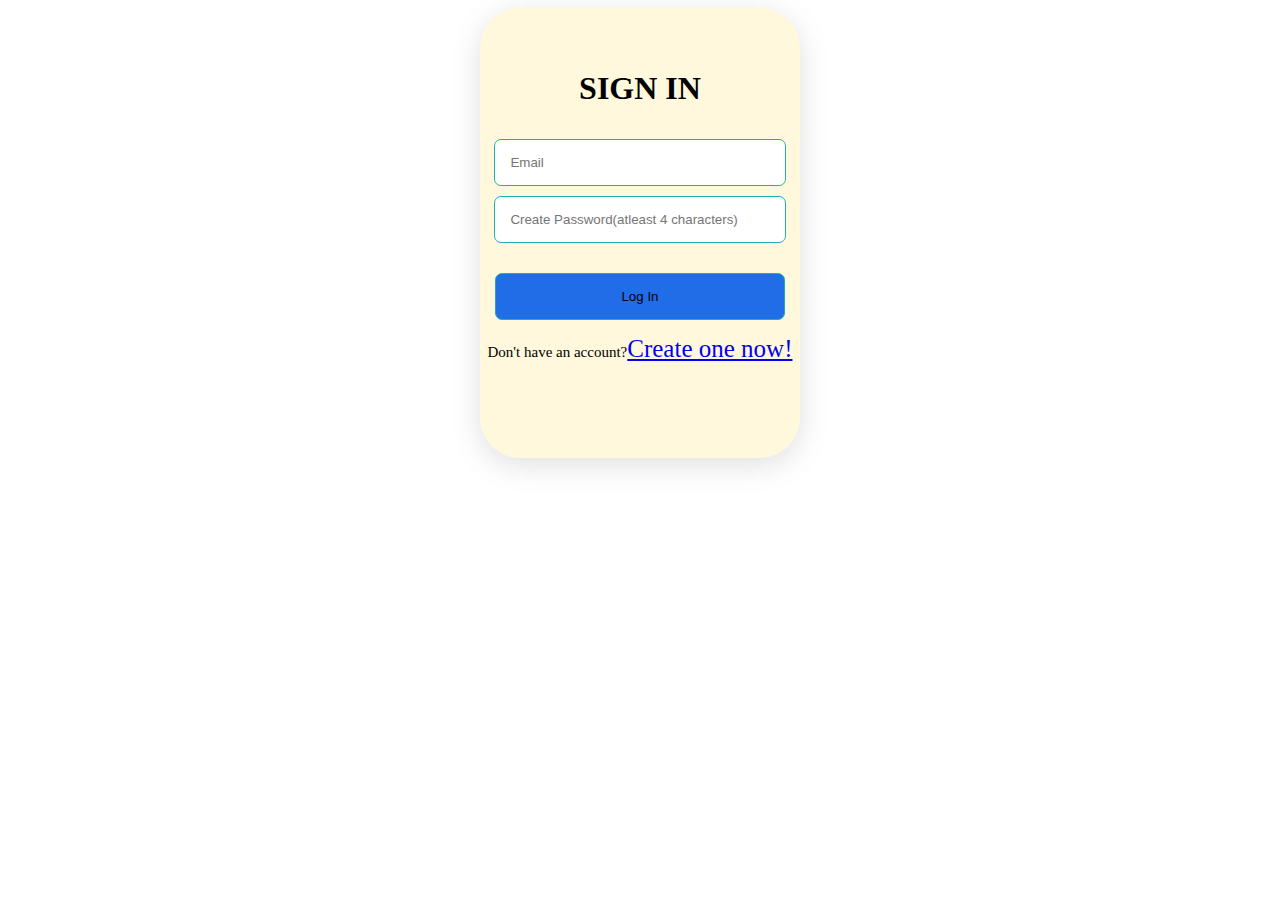
<file: login.html>
<!DOCTYPE html>
<html lang="en">

<head>
    <meta charset="UTF-8">
    <meta http-equiv="X-UA-Compatible" content="IE=edge">
    <meta name="viewport" content="width=device-width, initial-scale=1.0">
    <title>Document</title>
    <style>
        .cont {
            height: 50vh;
            width: 25vw;
            display: grid;
            margin: auto;
            place-content: center;
            /* border: 1px solid red; */
            text-align: center;
            align-items: center;
            /* background-color:  #216ce7; */
            box-shadow: rgba(100, 100, 111, 0.2) 0px 7px 29px 0px;
            border-radius: 40px;
            background-color: cornsilk;

        }

        .cont>input {
            padding: 15px;
            width: 85%;
            margin: auto;
            border-radius: 7px;
            margin-top: 10px;
            border: 1px solid lightseagreen;

        }

        button {
            padding: 15px;
            width: 95%;
            /* width: 100%; */
            margin: auto;
            background-color: #216ce7;
            color: black;
            border: 1px solid lightseagreen;
            margin-top: 30px;
            border-radius: 7px;
        }

        .cont>p {
            font-size: 15px;
            text-align: center;
        }

        a {
            font-size: 25px;
        }
        h2{
            background-color: teal;
            /* width: 80%; */
            
            text-align: center;
        }
    </style>
</head>

<body>
    <div class="cont">
        <h1>SIGN IN</h1>
        <input type="text" id="emai" placeholder="Email">
        <input type="pass" id="pass" placeholder="Create Password(atleast 4 characters)">

        <button>Log In</button>
        <p>Don't have an account?<a href="signup.html">Create one now!</a></p>
        <h2></h2>
    </div>
</body>

</html>

<script>
    document.querySelector("button").addEventListener("click", fun);

    let arr = JSON.parse(localStorage.getItem("cart"));
    function fun() {
        let email = document.querySelector("#emai").value;
        console.log(email);
        let password = document.querySelector("#pass").value;
        console.log(password);
        let flag = "No";
        for (let i = 0; i < arr.length; i++) {
            if (JSON.parse(localStorage.getItem("cart"))[i].email == email && JSON.parse(localStorage.getItem("cart"))[i].password == password) {
                flag = "True";
                break;
            }


        }
        if (flag == "True") {
            document.querySelector("h2").innerText = "LOGGED IN";
        

         } else {
            document.querySelector("h2").innerText = "Wrong Credentials";
        }


    }
</script>
</file>
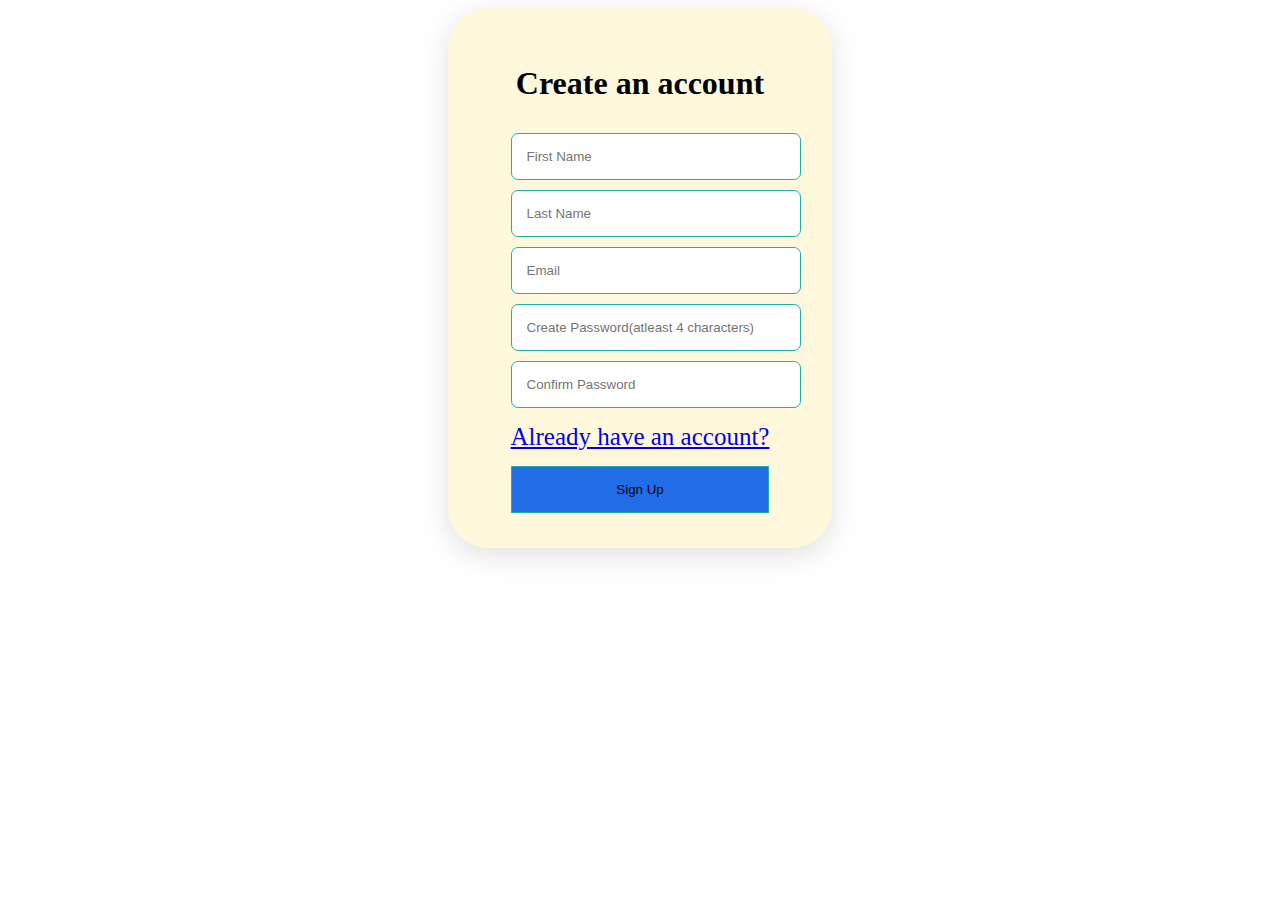
<file: signup.html>
<!DOCTYPE html>
<html lang="en">

<head>
    <meta charset="UTF-8">
    <meta http-equiv="X-UA-Compatible" content="IE=edge">
    <meta name="viewport" content="width=device-width, initial-scale=1.0">
    <title>Document</title>
    <style>
        .container {
            height: 60vh;
            width: 30vw;
            display: grid;
            margin: auto;
            place-content: center;
            /* border: 1px solid red; */
            text-align: center;
            align-items: center;
            /* background-color:  #216ce7; */
            box-shadow: rgba(100, 100, 111, 0.2) 0px 7px 29px 0px;
            border-radius: 40px;
            background-color: cornsilk;

        }

        .container>input {
            padding: 15px;
            width: 100%;
            margin: auto;
            border-radius: 7px;
            margin-top: 10px;
            border: 1px solid lightseagreen;

        }

        button {
            padding: 15px;
            width: 80%;
            width: 100%;
            margin: auto;
            background-color: #216ce7;
            color: black;
            border: 1px solid lightseagreen;
        }

        .container>p {
            font-size: 15px;
            text-align: center;
        }

        a {
            font-size: 25px;
        }
    </style>
</head>

<body>
    <div class="container">
        <h1>Create an account</h1>
        <input type="text" name="" id="naam" placeholder="First Name">
        <input type="text" name="" id="last" placeholder="Last Name">
        <input type="text" id="ema" placeholder="Email">
        <input type="password" id="password" placeholder="Create Password(atleast 4 characters)">
        <input type="text" id="cnf" placeholder="Confirm Password">
        <p>
            <a href="login.html"> Already have an account?</a>
        </p>

        <button id="but"> Sign Up</button>

    </div>
</body>

</html>

<script>
    //     document.querySelector("#but").addEventListener("click",function(){
    // window.location
    //     });
    document.querySelector("button").addEventListener("click", fun2);

    let arr = JSON.parse(localStorage.getItem("cart")) || [];

    function fun2() {
        let name = document.querySelector("#naam").value;
        let last = document.querySelector("#last").value;
        let email = document.querySelector("#ema").value;
        let password = document.querySelector("#password").value;
        let confirm = document.querySelector("#cnf").value;
        if (password !== confirm) {
            alert("Wrong Password ");
            return;
        } else {
            let dataobj = {
                name,
                last,
                email,
                password,
                confirm,

            };
            arr.push(dataobj);
            localStorage.setItem("cart", JSON.stringify(arr))
            window.location.href = "login.html";
        }


    }
</script>
</file>
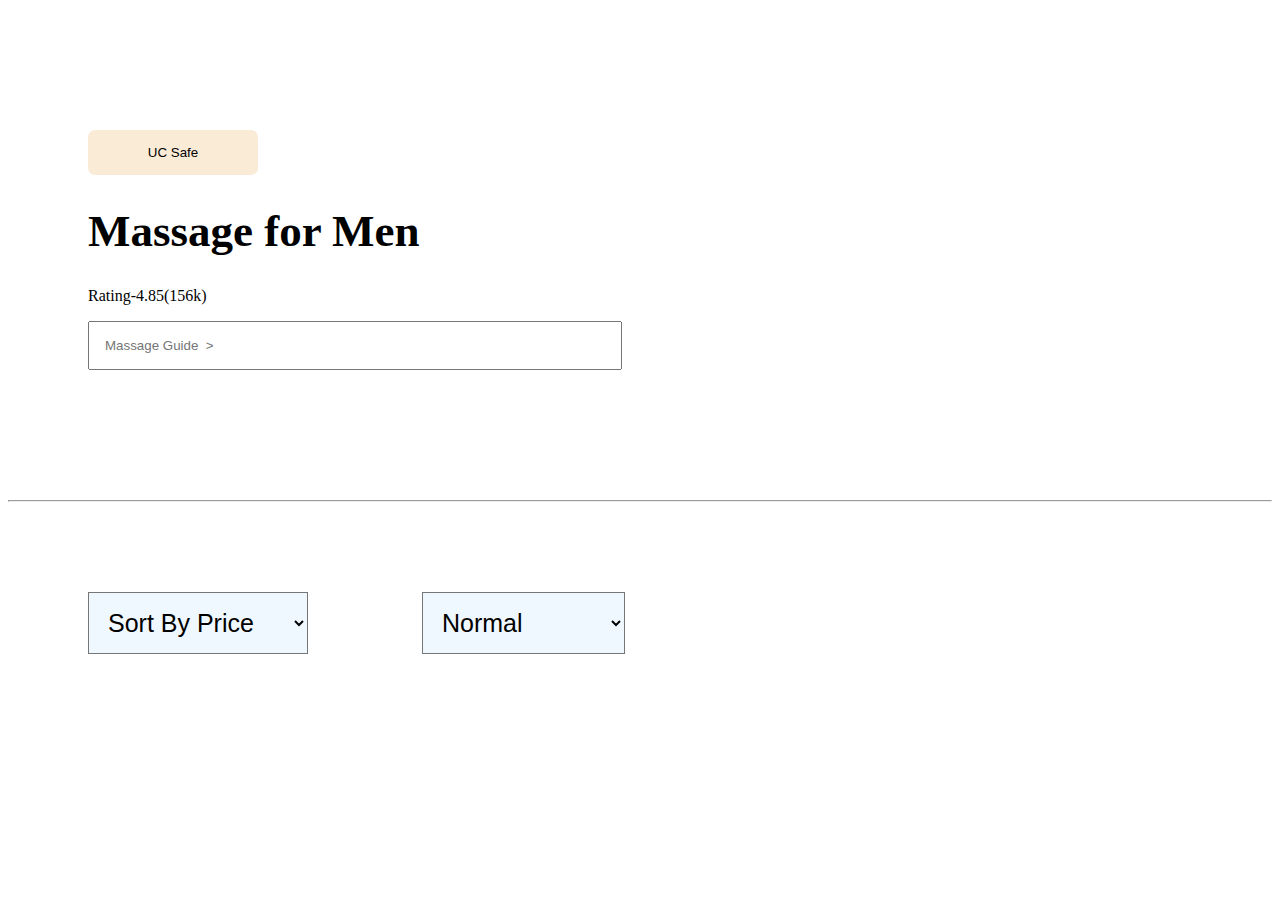
<file: therapies.html>
<!DOCTYPE html>
<html lang="en">

<head>
    <meta charset="UTF-8">
    <meta http-equiv="X-UA-Compatible" content="IE=edge">
    <meta name="viewport" content="width=device-width, initial-scale=1.0">
    <title>Document</title>
    <style>
        #container {
            display: grid;
            grid-template-columns: repeat(4, 1fr);
            grid-template-rows: auto;
            /* gap: px; */
        }

        #container>div>img {
            width: 70%;
        }

        #container>div {
            text-align: center;
        }

        .video {
            display: flex;
            justify-content: space-evenly;
            margin: 60px 0px 60px 0px;
        }

        .video>div:nth-child(1) {
            margin: 70px;
        }

        .video input {
            padding: 15px;
            width: 500px;
        }

        .video button {
            padding: 15px;
            width: 170px;
            background-color: antiquewhite;
            color: black;
            border: 0px;
            border-radius: 7px;
        }

        .video h1 {
            font-size: 45px;
        }

        hr {
            margin-bottom: 60px;
        }
        #sort{
            padding: 15px;
            margin: 30px;
            margin-left: 80px;
            background-color: aliceblue;
            font-size: 25px;
        }
        #package{
            padding: 15px;
            margin: 30px;
            margin-left: 80px;
            background-color: aliceblue;
            font-size: 25px;
        }
    </style>
</head>

<body>

    <div class="video">
        <div>
            <button>UC Safe</button>
            <h1>Massage for Men</h1>
            <p>Rating-4.85(156k)</p>
            <input type="text" placeholder="Massage Guide  >">
        </div>

        <div>
            <iframe width="560" height="315" src="https://www.youtube.com/embed/XqIAhncVLrA"
                title="YouTube video player" frameborder="0"
                allow="accelerometer; autoplay; clipboard-write; encrypted-media; gyroscope; picture-in-picture"
                allowfullscreen></iframe>
        </div>

    </div>
    <hr>
    <select id="sort" onchange="handleSort()">
        <option value="">Sort By Price</option>
        <option value="asc">LOW TO HIGH</option>
        <option value="desc">HIGH TO LOW</option>
    </select>
    <select id="package" onchange="handlePackage()">
        <option value="Normal">Normal</option>
        <option value="Medium">Medium</option>
        <option value="Users Choice">Users Choice</option>
        <option value="Favourites">Favourites</option>
        <option value="Premium">Premium</option>
    </select>
    <div id="container">
    </div>
</body>

</html>

<script>

    let url = "https://636b2f61c07d8f936dafcc0f.mockapi.io/Urban";
    let bag = [];
    fetch(url)
        .then((res) => res.json())
        .then((data) => {
            bag = data;
            console.log(data);
            displaycard(bag);
        });

    // let sor = document.querySelector("#sort_price");
    // sor.addEventListener("change", handleSort);
    function handleSort() {
        let sel = document.querySelector("#sort").value;
        console.log(sel);

        if (sel == "") {
            displayCard(bag);
        }
        if (sel == "asc") {
            bag.sort((a, b) => a.price - b.price);

        } if (sel == "desc") {
            bag.sort((a, b) => b.price - a.price);
        }
        // handleRegion(bag);
        displaycard(bag);

    }

    function handlePackage(){
        let selected=document.querySelector("#package").value;
        let filtdata=bag.filter(function(elem){
            return elem.package==selected;
        });
        displaycard(filtdata);
    }





    function displaycard(data) {
        document.querySelector("#container").innerHTML = "";
        data.forEach(function (elem) {
            let div = document.createElement("div");
            let img = document.createElement("img");

            img.setAttribute("src", elem.link);
            let title = document.createElement("h2");
            title.innerText = elem.title;
            let rating = document.createElement("p");
            rating.innerText = elem.rating;
            let price = document.createElement("p");
            price.innerText = elem.price;
            let description = document.createElement("p");
            description.innerText = elem.description;
            let benefits = document.createElement("p");
            benefits.innerText = elem.benefits;
            div.append(img, title, rating, price, description, benefits);
            document.querySelector("#container").append(div);

        });
    }


</script>
</file>
